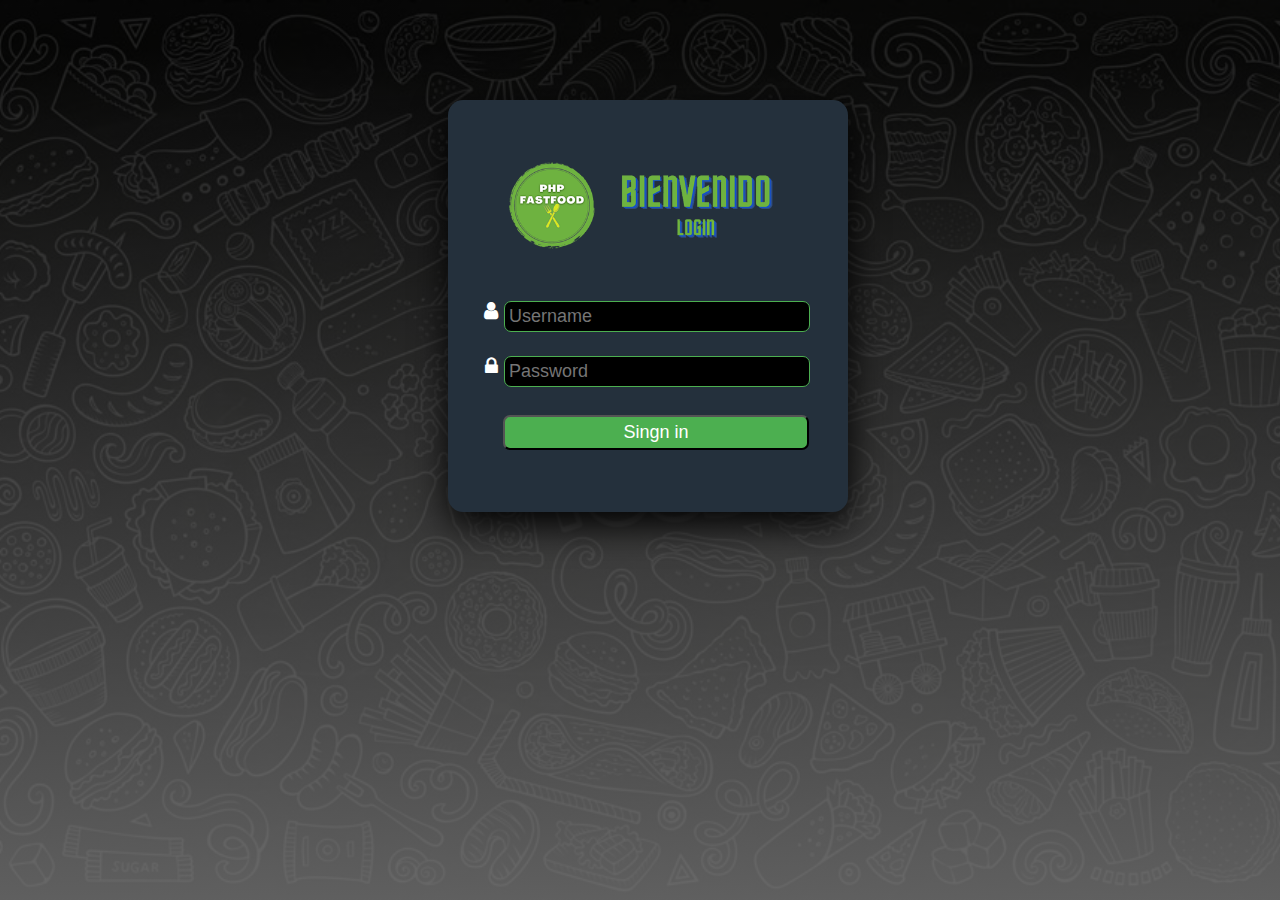
<file: proyecto/login.html>
<!DOCTYPE html>
<html lang="es">

<head>
    <meta charset="UTF-8">
    <meta name="viewport" content="width=device-width, initial-scale=1.0">
    <title>Document</title>
    <link rel="stylesheet" href="style/style_login.css">
</head>

<body>
    
    <form action="" method="POST" id="form">
      <div class="login-box">
            <div class="login">
                <img src="imagen/login-banner.png" alt="la imagen no cargo">
            </div>

            <div class="textbox">
                <i class="fa fa-user" aria-hidden="true"></i>
                <input type="email" placeholder="Username" name="" value="" id="email">
            </div>

            <div class="textbox">
                <i class="fa fa-lock" aria-hidden="true"></i>
                <input type="password" placeholder="Password" name=""  id="password">
            </div>
            <input class="btn"  type="submit" name="" value="Singn in">
            <p class="warnings" id="warnings"></p>
        </div> 
    </form>

    <script src="scripts/validacion_login.js"></script>
</body>

</html>
</file>
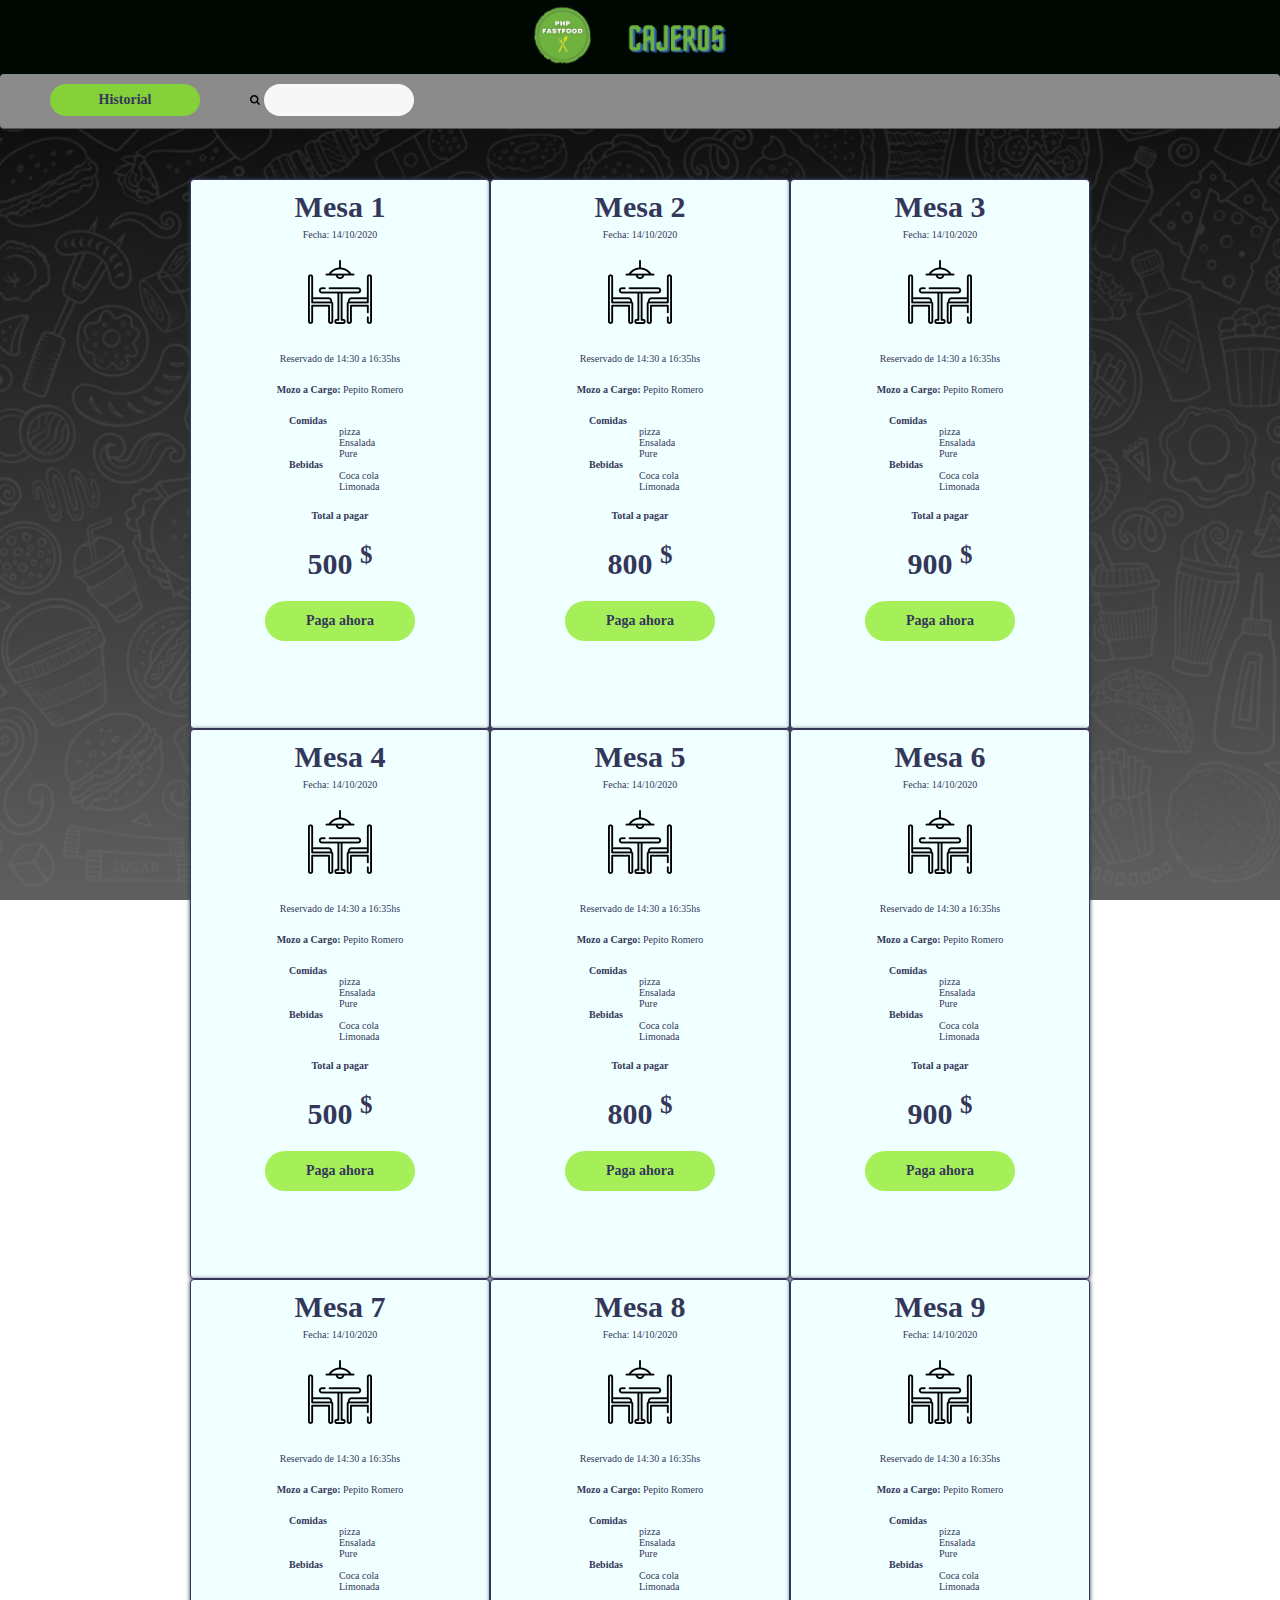
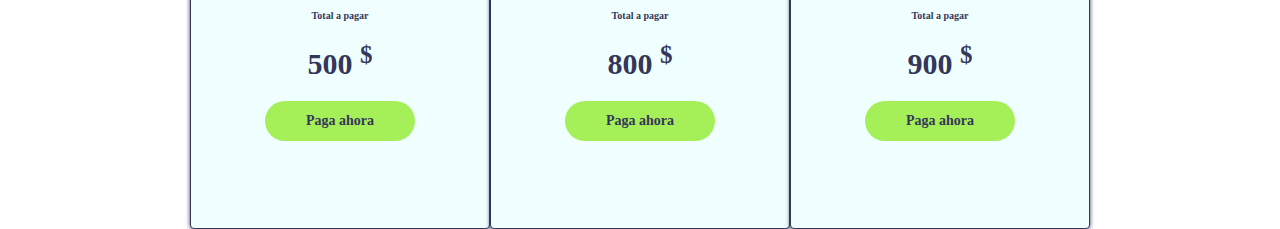
<file: proyecto/html/historial.html>
<!DOCTYPE html>
<html lang="es">

<head>
    <meta charset="UTF-8">
    <meta name="viewport" content="width=device-width, initial-scale=1.0">
    <meta http-equiv="X-UA-Compatible" content="ie=edge">
    <title>Document</title>

    <link rel="stylesheet" href="/proyecto/style/estilos_historial.css">

</head>

<body>
    <div class="logo">
        <img src="/proyecto/imagen/cajeros.png" alt="">
    </div>

    <header>
        <nav>
           
            <div class="menu_boton">
                <a href="" class="boton_menu">Historial</a> 
            </div>

            <div class="buscador">
                <a href="#" class=""><img src="/proyecto/imagen/lupa.png" alt=""/></a>
                <input type="text" id="bar">
            </div>
        </nav>
    </header>


    <div class="contenedor">
        <div class="tabla">
            <h2>Mesa 1</h2>
            <p>Fecha: 14/10/2020</p>
            <img src="/proyecto/imagen/mesa1.png" alt="">
            <p>Reservado de 14:30 a 16:35hs</p>
            <p><strong>Mozo a Cargo:</strong> Pepito Romero</p>

            <div class="lista">
                <ul>
                    <li> <strong>Comidas</strong> 
                        <ul>
                            <li>pizza</li>
                            <li>Ensalada</li>
                            <li>Pure</li>
                        </ul>
                    </li>
                    <li> <strong>Bebidas</strong> 
                        <ul>
                            <li>Coca cola</li>
                            <li>Limonada</li>
                        </ul>
                    </li>
                </ul>
            </div>
            <br />
            <p class="precio"> <strong>Total a pagar </strong></p>
            <h3>500 <sup>$</sup></h3>

            <a href="" class="boton">Paga ahora</a>
        </div>
        <div class="tabla">
            <h2>Mesa 2</h2>
            <p>Fecha: 14/10/2020</p>
            <img src="/proyecto/imagen/mesa1.png" alt="">
            <p>Reservado de 14:30 a 16:35hs</p>
            <p><strong>Mozo a Cargo:</strong> Pepito Romero</p>

            <div class="lista">
                <ul>
                    <li> <strong>Comidas</strong> 
                        <ul>
                            <li>pizza</li>
                            <li>Ensalada</li>
                            <li>Pure</li>
                        </ul>
                    </li>
                    <li> <strong>Bebidas</strong> 
                        <ul>
                            <li>Coca cola</li>
                            <li>Limonada</li>
                        </ul>
                    </li>
                </ul>
            </div>
            <br />
            <p class="precio"> <strong>Total a pagar </strong></p>
            <h3>800 <sup>$</sup></h3>

            <a href="" class="boton">Paga ahora</a>
        </div>
        <div class="tabla">
            <h2>Mesa 3</h2>
            <p>Fecha: 14/10/2020</p>
            <img src="/proyecto/imagen/mesa1.png" alt="">
            <p>Reservado de 14:30 a 16:35hs</p>
            <p><strong>Mozo a Cargo:</strong> Pepito Romero</p>

            <div class="lista">
                <ul>
                    <li> <strong>Comidas</strong> 
                        <ul>
                            <li>pizza</li>
                            <li>Ensalada</li>
                            <li>Pure</li>
                        </ul>
                    </li>
                    <li> <strong>Bebidas</strong> 
                        <ul>
                            <li>Coca cola</li>
                            <li>Limonada</li>
                        </ul>
                    </li>
                </ul>
            </div>
            <br />
            <p class="precio"> <strong>Total a pagar </strong></p>
            <h3>900 <sup>$</sup></h3>
            

            <a href="" class="boton">Paga ahora</a>
        </div>

        <!-- ------------------------------------------------------------------- -->
        <div class="tabla">
            <h2>Mesa 4</h2>
            <p>Fecha: 14/10/2020</p>
            <img src="/proyecto/imagen/mesa1.png" alt="">
            <p>Reservado de 14:30 a 16:35hs</p>
            <p><strong>Mozo a Cargo:</strong> Pepito Romero</p>

            <div class="lista">
                <ul>
                    <li> <strong>Comidas</strong> 
                        <ul>
                            <li>pizza</li>
                            <li>Ensalada</li>
                            <li>Pure</li>
                        </ul>
                    </li>
                    <li> <strong>Bebidas</strong> 
                        <ul>
                            <li>Coca cola</li>
                            <li>Limonada</li>
                        </ul>
                    </li>
                </ul>
            </div>
            <br />
            <p class="precio"> <strong>Total a pagar </strong></p>
            <h3>500 <sup>$</sup></h3>
           

            <a href="" class="boton">Paga ahora</a>
        </div>
        <div class="tabla">
            <h2>Mesa 5</h2>
            <p>Fecha: 14/10/2020</p>
            <img src="/proyecto/imagen/mesa1.png" alt="">
            <p>Reservado de 14:30 a 16:35hs</p>
            <p><strong>Mozo a Cargo:</strong> Pepito Romero</p>

            <div class="lista">
                <ul>
                    <li> <strong>Comidas</strong> 
                        <ul>
                            <li>pizza</li>
                            <li>Ensalada</li>
                            <li>Pure</li>
                        </ul>
                    </li>
                    <li> <strong>Bebidas</strong> 
                        <ul>
                            <li>Coca cola</li>
                            <li>Limonada</li>
                        </ul>
                    </li>
                </ul>
            </div>
            <br />
            <p class="precio"> <strong>Total a pagar </strong></p>
            <h3>800 <sup>$</sup></h3>
           

            <a href="" class="boton">Paga ahora</a>
        </div>
        <div class="tabla">
            <h2>Mesa 6</h2>
            <p>Fecha: 14/10/2020</p>
            <img src="/proyecto/imagen/mesa1.png" alt="">
            <p>Reservado de 14:30 a 16:35hs</p>
            <p><strong>Mozo a Cargo:</strong> Pepito Romero</p>

            <div class="lista">
                <ul>
                    <li> <strong>Comidas</strong> 
                        <ul>
                            <li>pizza</li>
                            <li>Ensalada</li>
                            <li>Pure</li>
                        </ul>
                    </li>
                    <li> <strong>Bebidas</strong> 
                        <ul>
                            <li>Coca cola</li>
                            <li>Limonada</li>
                        </ul>
                    </li>
                </ul>
            </div>
            <br />
            <p class="precio"> <strong>Total a pagar </strong></p>
            <h3>900 <sup>$</sup></h3>
            

            <a href="" class="boton">Paga ahora</a>
        </div>

        <!-- ------------------------------------------------------ -->
        <div class="tabla">
            <h2>Mesa 7</h2>
            <p>Fecha: 14/10/2020</p>
            <img src="/proyecto/imagen/mesa1.png" alt="">
            <p>Reservado de 14:30 a 16:35hs</p>
            <p><strong>Mozo a Cargo:</strong> Pepito Romero</p>

            <div class="lista">
                <ul>
                    <li> <strong>Comidas</strong> 
                        <ul>
                            <li>pizza</li>
                            <li>Ensalada</li>
                            <li>Pure</li>
                        </ul>
                    </li>
                    <li> <strong>Bebidas</strong> 
                        <ul>
                            <li>Coca cola</li>
                            <li>Limonada</li>
                        </ul>
                    </li>
                </ul>
            </div>
            <br />
            <p class="precio"> <strong>Total a pagar </strong></p>
            <h3>500 <sup>$</sup></h3>
           

            <a href="" class="boton">Paga ahora</a>
        </div>
        <div class="tabla">
            <h2>Mesa 8</h2>
            <p>Fecha: 14/10/2020</p>
            <img src="/proyecto/imagen/mesa1.png" alt="">
            <p>Reservado de 14:30 a 16:35hs</p>
            <p><strong>Mozo a Cargo:</strong> Pepito Romero</p>

            <div class="lista">
                <ul>
                    <li> <strong>Comidas</strong> 
                        <ul>
                            <li>pizza</li>
                            <li>Ensalada</li>
                            <li>Pure</li>
                        </ul>
                    </li>
                    <li> <strong>Bebidas</strong> 
                        <ul>
                            <li>Coca cola</li>
                            <li>Limonada</li>
                        </ul>
                    </li>
                </ul>
            </div>
            <br />
            <p class="precio"> <strong>Total a pagar </strong></p>
            <h3>800 <sup>$</sup></h3>
            

            <a href="" class="boton">Paga ahora</a>
        </div>
        <div class="tabla">
            <h2>Mesa 9</h2>
            <p>Fecha: 14/10/2020</p>
            <img src="/proyecto/imagen/mesa1.png" alt="">
            <p>Reservado de 14:30 a 16:35hs</p>
            <p><strong>Mozo a Cargo:</strong> Pepito Romero</p>

            <div class="lista">
                <ul>
                    <li> <strong>Comidas</strong> 
                        <ul>
                            <li>pizza</li>
                            <li>Ensalada</li>
                            <li>Pure</li>
                        </ul>
                    </li>
                    <li> <strong>Bebidas</strong> 
                        <ul>
                            <li>Coca cola</li>
                            <li>Limonada</li>
                        </ul>
                    </li>
                </ul>
            </div>
            <br />
            <p class="precio"> <strong>Total a pagar </strong></p>
            <h3>900 <sup>$</sup></h3>
            

            <a href="" class="boton">Paga ahora</a>
        </div>


    </div>


</body>

</html>
</file>
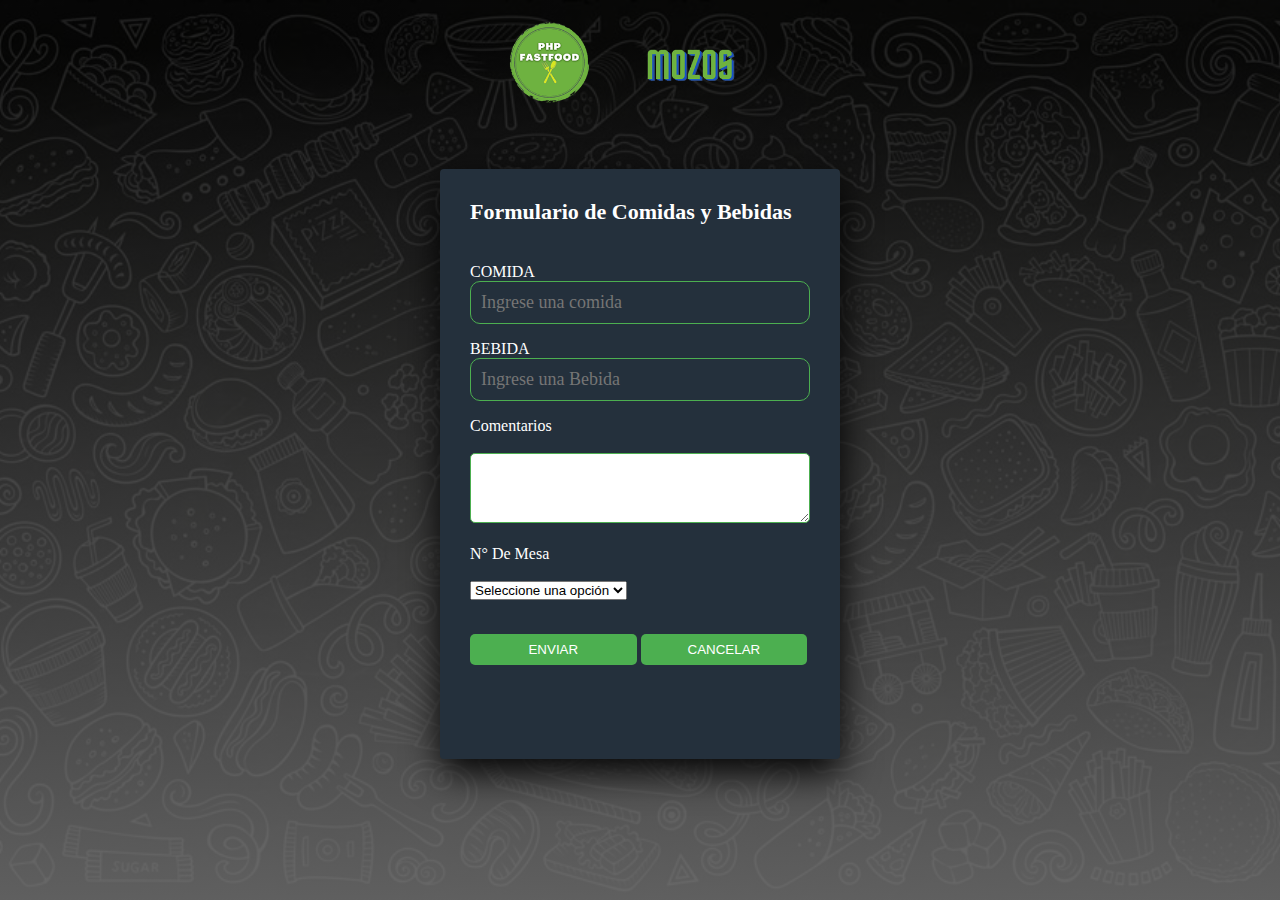
<file: proyecto/html/mozo.html>
<!DOCTYPE html>
<html lang="es">
<head>
  <meta charset="UTF-8" />
  <meta name="viewport" content="width=device-widthinitial-scale=1.0" />

  <link rel="stylesheet" href="/proyecto/style/style_mozo.css" />
  <title>Formulario de Pedidos</title>
</head>

<body> 
  <div class="logo">
    <img src="/proyecto/imagen/mozos-banner.png" alt="">
  </div>

  <div class="contenedor">
    <form action="" id="form">
      <section class="form-formulario">
        <h4>Formulario de Comidas y Bebidas</h4>
        <br>
        <label for="">COMIDA</label>
        <input class="controls" type="text" name="comidas" , placeholder="Ingrese una comida" id="comida"/>
        <label for="">BEBIDA</label>
        <input class="controls" type="text" name="Bebidas" , placeholder="Ingrese una Bebida" id="bebida" />

        <label for="texto">Comentarios</label>
        <br />
        <br />

        <textarea class="textarea" name="texto1" id="comentarios"></textarea>
        <br />
        <br />

        <label for=""> N° De Mesa </label>

        <br />
        <br />
        <select name="mesas" id="n_mesa">
          <option value="">Seleccione una opción</option>
          <option value="mesa 1">1</option>
          <option value="mesa 2">2</option>
          <option value="mesa 3">3</option>
          <option value="mesa 4">4</option>
          <option value="mesa 5">5</option>
          <option value="mesa 6">6</option>
          <option value="mesa 7">7</option>
          <option value="mesa 8">8</option>
          <option value="mesa 9">9</option>
          <option value="mesa 10">10</option>
          <option value="mesa 11">11</option>
          <option value="mesa 12">12</option>
          <option value="mesa 13">13</option>
          <option value="mesa 14">14</option>
          <option value="mesa 15">15</option>
          <option value="mesa 16">16</option>
          <option value="mesa 17">17</option>
          <option value="mesa 18">18</option>
          <option value="mesa 19">19</option>
          <option value="mesa 20">20</option>
        </select>
        <br />
        <br />
        <div class="botones">
          <input class="" type="submit" value="ENVIAR" />
          <input class="" type="reset" value="CANCELAR" />
        </div>

        <p class="" id="warnings"></p>

      </section>
    </form>
  </div>
  <script src="/proyecto/scripts/validacion_mozo.js"></script>
 
</body>

</html>
</file>
<file: proyecto/style/estilos_historial.css>
*{
    margin: 0;
    padding: 0;
    box-sizing: border-box;
}

body{

    background: #dfe2df;
    font-family: 'open sans';

    background:linear-gradient(180deg, rgba(0,0,0,0.8631827731092436) 5%, rgba(134,134,134,1) 140%),url("/proyecto/imagen/fondo.jpg");
    background-position: center center;
    background-size: cover;
    background-repeat: no-repeat;
    background-attachment: fixed;
}

ul, ol{
    list-style: none;
}

header{
    width:100%;
}

nav{
    padding: 0px;
    width:100%;
    height: 55px;
    margin: auto; 
    overflow:hidden;
    border-radius:4px;
    border-bottom:1px solid #555555;
    background: #8b8b8b;
}

.menu{
    width:50%;
    display:table;
    table-layout:fixed;
    float: left;
}

.menu li{
    margin: 0px 0px 0px 0px;
    display: table-cell;
    overflow: hidden;
    width: 100%;
    border-right: 1px solid #5c5c5c;
    border-left:1px solid rgba(255, 255, 255,.2);
}

.menu li:first-child{
    border-left: none;
}

.menu li:first-child:hover{

    border-left: none;
}

.menu li a {
    color: #fff;
    display: block;
    font-family:"Myriad Pro", Arial, Helvetica, sans-serif;
    font-size: 14px;
    padding: 10px 10px;
    text-align: center;
    text-decoration: none;
    text-shadow: 1px 1px 0px rgba(0, 0,0, .3);
}

.menu li:hover{
    background:rgba(0,0,0, .3);
    border-right: 1px solid transparent;
    border-left: 1px solid transparent;
    border-bottom: none;
}

.menu li:active{
    background: rgba(0,0,0, 0.3);
    box-shadow: 0px 3px 2px rgba(0,0,0,1);
}
.logo{
    background-color: #000803fd;
    text-align: center;
}
.logo img{
    width: 250px;
}

.buscador{
 /*    width: 20%; */
    float: left;
/*     padding: 7px 10px; */
    margin-left: 50px;
    margin-top: 10px;
    box-sizing: border-box;
/*     background-color: coral; */
}
.menu_boton{
    /* width: 20%; */
    float: left;
/*     padding: 27px 10px; */
    margin-top: 10px;
    margin-left: 50px;
    box-sizing: border-box;
/*     background-color: blueviolet; */
}

.buscador input{
    display: inline-block;
    width: 150px;
    padding: 8px;
/*     margin-top: 20px; */
    background: #f7f7f7;
    text-decoration: none; 
    color: #343759;
    border-radius: 100px;
    text-align: left; 
    font-size: 14px; 
    font-weight: 600; 
    margin-bottom: auto;

    border: 0px solid #343759;
}

.menu li a img{
    width: 100%;
}

.boton_menu{
    display: inline-block;
    width: 150px;
    padding: 8px;
    background: #85d13a;
    text-decoration: none;
    color: #343759;
    border-radius: 100px;
    text-align: center;
    font-size: 14px;
    font-weight: 600;
   /*  margin-bottom: auto; */
 
}

.buscador a img{
   /*  margin-bottom: auto; */
    width: 10px;
}
/**************************************************************************/
.contenedor{

    width: 100%;
    max-width: 900px;
    margin: auto;
    height: 100vh;
    display: flex;
    justify-content: center;
    align-items: center;
    flex-wrap: wrap;
    text-align: center;
    margin-top: 50px;
}

.tabla{
    width: 33%;
    height: 550px;
    border: 1px solid #343759;
    border-radius: 4px;
    box-shadow: 0px 0px 4px 0px #343759;
    padding: 10px;
    /* text-align: 1; */
    /* text-align: center; */
    flex-grow: 1;
    color: #343759;
    background-color: azure;
}

.tabla >h2{

    font-size: 30px;
    margin-bottom: 5px;
}

.tabla img{
    width: 64px;
    margin-bottom: 25px;
}

.tabla > h3{
     font-size: 30px;
     margin-bottom: 20px;
}

.tabla > p{
    display: block;
    margin-bottom: 20px;
}

.boton{

    display: inline-block;
    width: 150px;
    padding: 12px;
    background: #a5f059;
    text-decoration: none;
    color: #343759;
    border-radius: 100px;
    text-align: center;
    font-size: 14px;
    font-weight: 600;
    margin-bottom: auton ;
}

.tabla:hover{
    /* background: #343759; */
    background: #00b344;
    color: #f1f1f2;
    transition: .5 all;
    transform: scale(1.1);
    cursor: pointer;
}
.lista{
    text-align: left;
    width: 220px;
    margin-left: auto;
    
}


li{
    margin-top: auto;
    font-size: 10px;
    margin-left: 30px;
   /*  text-align: none; */
}

li ul{

    margin-left: 20px;
}

p{

    font-size: 10px;
}



@media screen and (max-width: 1000px){

    .tabla{
        width: 45%;
        max-width: none;
        margin-bottom: auto;
        flex-grow: initial;

    }

}

@media screen and (max-width: 700px){

    .tabla{
        width: 45%;
        padding: 30px;

    }
    .tabla > h2{
        margin-top: 40px;
    }
}

@media screen and (max-width: 550px){

    .tabla{
        width: 85%;
        padding: 20px;

    }
}
</file>
<file: proyecto/style/style_mozo.css>
* {
  margin: 0;
  padding: 0;
  box-sizing: border-box;
}

body {
   background:linear-gradient(180deg, rgba(0,0,0,0.8631827731092436) 5%, rgba(134,134,134,1) 140%),url("/proyecto/imagen/fondo.jpg");
   background-position: center center;
   background-size: cover;
   background-repeat: no-repeat;
  /* background-size: 100vw 100vh;*/
   background-attachment: fixed;
  /*  background-color: aquamarine; */
}
.logo{
  text-align: center;
 /*  background-color: #24303c; */
  margin: auto;
  margin-top: 10px;
}
.logo img{
  width: 25%;
  margin: auto;
  padding: 10px;
}
.form-formulario {
  width: 400px;
  height: 590px;
  background: #24303c; 
  padding: 30px;/*30  */
  margin: auto;
  margin-top: 50px;
  border-radius: 4px;
  font-family: "calibri";
  color: white;
  box-shadow: 1px 13px 37px #000;
  margin-bottom: 100px;
}

.form-formulario h4 {
  font-size: 22px;
  margin-bottom: 20px;
}

.controls {
  width: 100%;
  background: #24303c;
  padding: 10px;
  border-radius: 10px;
  margin-bottom: 16px;
  border: 1px solid #4caf50;
  font-family: "calibri";
  font-size: 18px;
  color: white;
}

.form-formulario p {
  height: 40px;
  text-align: center;
  font-size: 18px;
}

.form-formulario a {
  color: white;
  text-decoration: none;
}

.form-formulario a :hover {
  color: white;
  text-decoration: underline;
}

.form-formulario .boton {
  width: 100%;
  background: #4caf50;
  border: none;
  padding: 12px;
  color: white;
  margin: 16px 0;

  font-size: 16px;
}

.mesas{
    margin: 40px 0;
}

.mesas ul{

    list-style: none;
    text-align: center;

}

.mesas ul li{

    display: inline-block;
    margin-right: 20px;
}

.mesas ul li a{

    display: block;
    padding: 10px, 20px;
    color: #fff;
    background:#4caf50;
    text-decoration: none;
}

.textarea{

    padding: 10px;
    width: 100%;
    height: 70px;
    border: 1px solid #4caf50;
    border-radius: 5px;
}

.botones input{

  width: 49%;
  background-color:#4caf50;
  color: white;
  border: none;
  padding: 8px;
  margin: 16px 0;
  border-radius: 5px;
}

.warnings{
 /*  width: 200px; */
  text-align: center;
  margin-top: auto;
  color: #4caf50;
  padding: 20px;
}
</file>
<file: proyecto/style/style_login.css>
@import "https://stackpath.bootstrapcdn.com/font-awesome/4.7.0/css/font-awesome.min.css";
*{

    box-sizing: border-box;
}

body{
    margin: 0;
    padding: 0;
    font-family: sans-serif;
    box-shadow: border-box;
    background:linear-gradient(180deg, rgba(0,0,0,0.8631827731092436) 5%, rgba(134,134,134,1) 140%),url("/proyecto/imagen/fondo.jpg"); 
    background-position: center center;
    background-size: cover;
    background-repeat: no-repeat;
    background-attachment: fixed;
}

.login-box{
    width: 400px;
    padding: 30px;
    margin: auto;
    margin-top: 100px;
    margin-left: 35%;
    margin-bottom: 100px;
    border-radius: 15px;
    font-family: Verdana, Geneva, Tahoma, sans-serif;
    box-shadow: 1px 13px 37px #000;
    /*top: 50%;
    left: 50%;*/
    color: white;
   /* transform: translate(-50%, -50%);*/
    /*color: white;*/
    background-color:#24303c; 
}

.login-box h1{

    float: left;
    font-size: 40px;
    border-bottom: 6px solid #4caf50;
    margin-bottom: 50px;
    padding: 13px 0;
}

.textbox{
    width: 100%;
    overflow: hidden;
    font-size: 20px;
    padding: 8px 0;
    margin: 8px 0;

    border-bottom: 500px, solid #4caf50;

}

.textbox i{

    width: 26px;
    float: left;
    text-align: center;
}

.textbox input{

    border: none;
    outline:none;
    padding: 4px;
    background:black;
    border: 1px solid #4caf50;
    border-radius: 7px;
    color: white;
    font-size: 18px;
    width: 90%;
    float: left;
     margin: 5 10px;
}

.btn{

    width: 90%; /*270px*/
    background:#4caf50;
   /*  border: 2px solid #4caf50; */
    border-radius: 7px;
    color: white;
    padding: 5px;
    font-size: 18px;
    cursor: pointer;
    margin: 12px 25px;
}

.login{

    background-color: none;
    margin: auto;
    text-align: center;

}

.login img{

    width: 95%;
    margin: 30px 10px;
}


.logo{

    width: 10%;
    border-radius: 100%;
    
}

.warnings{

    width: 200px;
    text-align: center;
    margin: auto;
    color: #188114;
    padding-top: 20px;
}
</file>
